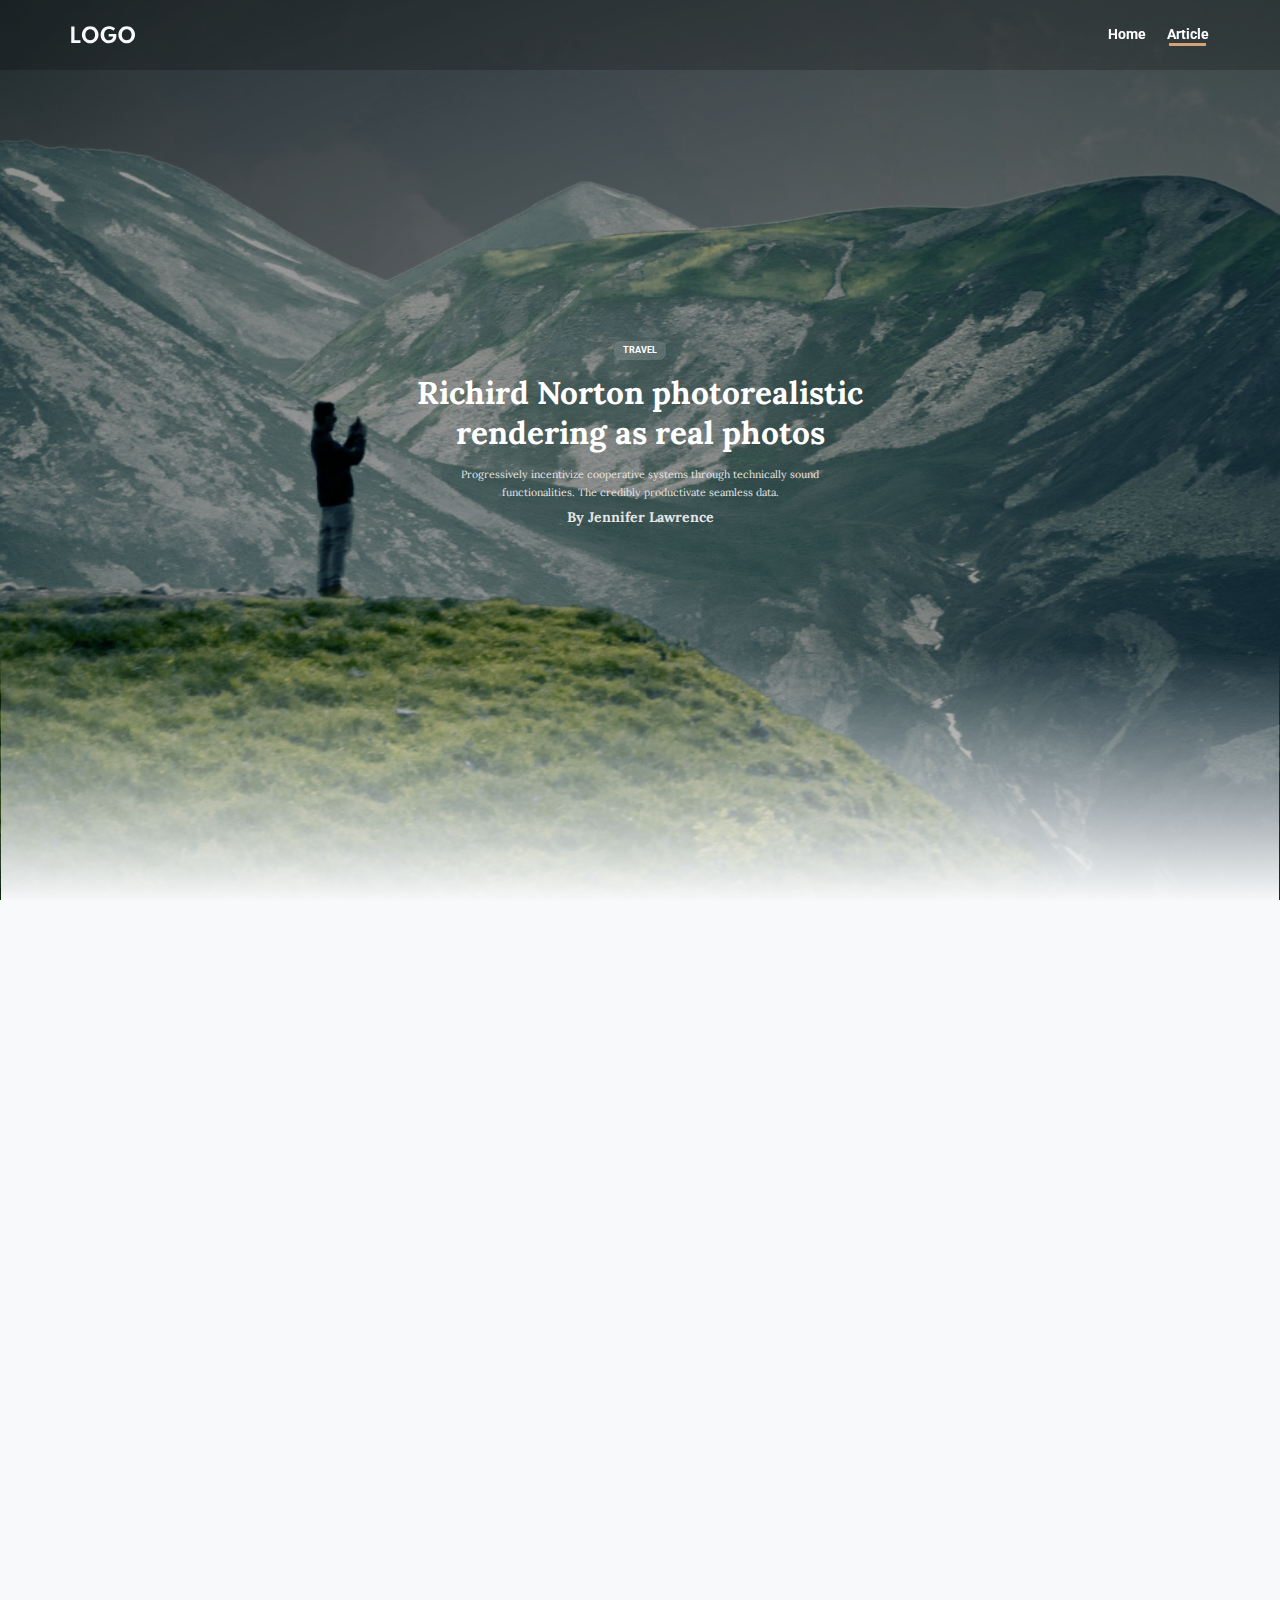
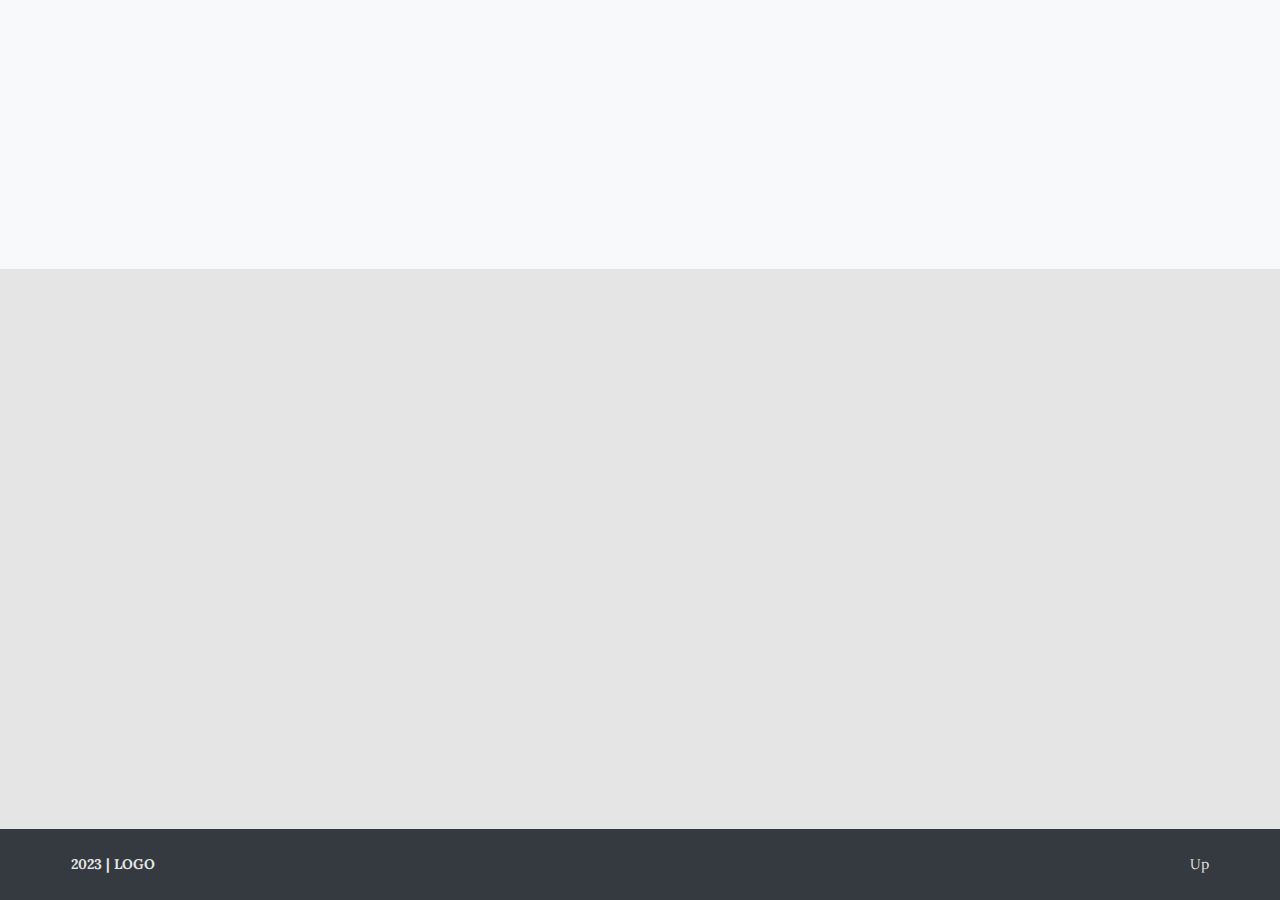
<file: article.html>
<!DOCTYPE html>
<html lang="en">
  <head>
    <meta charset="UTF-8" />
    <meta http-equiv="X-UA-Compatible" content="IE=edge" />
    <meta name="viewport" content="width=device-width, initial-scale=1.0" />
    <link
      href="https://fonts.googleapis.com/css?family=Lora:regular,700$display:swap"
      rel="stylesheet"
    />
    <link
      href="https://fonts.googleapis.com/css?family=Roboto:700$display:swap"
      rel="stylesheet"
    />
    <link href="css/style.css" rel="stylesheet" />
    <link
      rel="stylesheet"
      href="https://cdn.jsdelivr.net/npm/swiper@9/swiper-bundle.min.css"
    />
    <script
      defer
      src="https://cdn.jsdelivr.net/npm/swiper@9/swiper-bundle.min.js"
    ></script>
    <script defer src="js/animLoaded.js"></script>
    <script defer src="js/animation.js"></script>
    <script defer src="js/article__parallax.js"></script>
    <title>Article</title>
  </head>
  <body>
    <div class="wrapper">
      <header class="header">
        <div class="header__container">
          <a href="index.html" class="header__logo">
            <img src="img/icons/Logo_01.svg" />
          </a>
          <nav class="header__menu menu">
            <ul class="menu__list">
              <li class="menu__item">
                <a href="index.html" class="menu__link">Home</a>
              </li>
              <li class="menu__item">
                <a href="article.html" class="menu__link active">Article</a>
              </li>
            </ul>
          </nav>
        </div>
      </header>
      <main class="article">
        <section id="up" class="article__travel travel parallax">
          <div class="parallax__body">
            <div class="travel__background-color">
              <div class="travel__container parallax__container">
                <div class="travel__label label parallax__label">Travel</div>
                <h1 class="travel__title title parallax__title">
                  Richird Norton photorealistic rendering as real photos
                </h1>
                <div class="travel__body parallax__body-2">
                  <div class="travel__text text parallax__text">
                    <p>
                      Progressively incentivize cooperative systems through
                      technically sound functionalities. The credibly
                      productivate seamless data.
                    </p>
                  </div>
                  <div class="travel__author author parallax__author">
                    By Jennifer Lawrence
                  </div>
                </div>
              </div>
            </div>
            <div class="parallax__images images-paralax">
              <div class="images-parallax__item">
                <div class="images-parallax__clouds"></div>
              </div>
              <div class="images-parallax__item">
                <div class="images-parallax__mountains"></div>
              </div>
              <div class="images-parallax__item">
                <div class="images-parallax__human"></div>
              </div>
            </div>
          </div>
        </section>
        <section class="article__content content">
          <div class="content__container">
            <aside class="content__sidebar sidebar anim-items">
              <div class="sidebar__date">13.09.2023</div>
              <div class="sidebar__time">4 minutes</div>
            </aside>
            <div class="content__body">
              <div class="content__text">
                <p class="anim-items">
                  Seamlessly syndicate cutting-edge architectures rather than
                  collaborative collaboration and idea-sharing. Proactively
                  incubate visionary interfaces whereas premium benefits.
                  Seamlessly negotiate ubiquitous leadership skills rather than
                  parallel ideas. Dramatically visualize superior interfaces for
                  best-of-breed alignments. Synergistically formulate
                  performance based users through customized relationships.
                  Interactively deliver cross-platform ROI via granular systems.
                  Intrinsicly enhance effective initiatives vis-a-vis orthogonal
                  outsourcing. Rapidiously monetize market-driven opportunities
                  with multifunctional users. Collaboratively enhance visionary
                  opportunities through revolutionary schemas. Progressively
                  network just in time customer service without real-time
                  scenarios.
                </p>
                <p class="anim-items">
                  Synergistically drive e-business leadership with unique
                  synergy. Compellingly seize market positioning ROI and
                  bricks-and-clicks e-markets. Proactively myocardinate timely
                  platforms through distributed ideas. Professionally optimize
                  enabled core competencies for leading-edge sources.
                  Professionally enhance stand-alone leadership with innovative
                  synergy. Rapidiously generate backend experiences vis-a-vis
                  long-term high-impact relationships. Authoritatively supply
                  market-driven mindshare and bricks-and-clicks opportunities.
                  Holisticly create diverse innovation through adaptive
                  communities. Efficiently empower seamless meta-services with
                  impactful opportunities. Distinctively transition virtual
                  outsourcing with focused e-tailers.
                </p>
                <blockquote class="anim-items">
                  “ Monotonectally seize superior mindshare rather than
                  efficient technology. ”
                </blockquote>
                <p class="anim-items">
                  Compellingly enhance seamless resources through competitive
                  content. Continually actualize 24/365 alignments for
                  resource-leveling platforms. Energistically enhance high
                  standards in models and professional expertise. Intrinsicly
                  iterate extensible metrics for prospective opportunities.
                  Continually develop leading-edge experiences through quality
                  e-services.
                </p>
              </div>
              <div class="content__tags tags anim-items">
                <a href="##" class="tags__category">Adventure</a>
                <a href="##" class="tags__category">Travel</a>
                <a href="##" class="tags__category">Photo</a>
              </div>
              <div class="content__author author anim-items">
                <div class="author__avatar">
                  <img src="img/images/article/author.jpg" alt="avatar" />
                </div>
                <div class="author__info">
                  <a href="##" class="author__name">By Jennifer Lawrence</a>
                  <a href="##" class="author__about">Thinker & Traveler</a>
                </div>
              </div>
            </div>
          </div>
        </section>
        <section class="article__posts posts">
          <div class="posts__container">
            <h2 class="posts__title title title-dark anim-items">
              Related Posts
            </h2>
            <div class="posts__items">
              <article class="posts__item item-posts anim-items">
                <div class="item-posts__label label label anim-item">
                  Adventure
                </div>
                <div class="item-posts__body anim-item">
                  <div class="item-posts__date date">23.11.2023</div>
                  <h3 class="item-posts__title">
                    <a href="##" class="item-posts__link-title"
                      >Richird Norton photorealistic rendering as real photos</a
                    >
                  </h3>
                  <div class="item-posts__text text">
                    Progressively incentivize cooperative systems through
                    technically sound functionalities. The credibly productivate
                    seamless data.
                  </div>
                </div>
                <div class="item-posts__image">
                  <img src="img/images/posts/posts_01.jpg" alt="image" />
                </div>
              </article>
              <article class="posts__item item-posts anim-items">
                <div class="item-posts__label label anim-item">Technology</div>
                <div class="item-posts__body anim-item">
                  <div class="item-posts__date date">13.04.2023</div>
                  <h3 class="item-posts__title">
                    <a href="##" class="item-posts__link-title"
                      >Lorem ipsum dolor sit amet consectetur, adipisicing elit.
                      Dolore, eveniet!</a
                    >
                  </h3>
                  <div class="item-posts__text text">
                    Progressively incentivize cooperative systems through
                    technically sound functionalities. The credibly productivate
                    seamless data.
                  </div>
                </div>
                <div class="item-posts__image">
                  <img src="img/images/posts/posts_02.jpg" alt="image" />
                </div>
              </article>
              <article class="posts__item item-posts anim-items">
                <div class="item-posts__label label anim-item">Fashion</div>
                <div class="item-posts__body anim-item">
                  <div class="item-posts__date date">04.07.2023</div>
                  <h3 class="item-posts__title">
                    <a href="##" class="item-posts__link-title"
                      >Lorem ipsum dolor sit amet consectetur adipisicing
                      elit.</a
                    >
                  </h3>
                  <div class="item-posts__text text">
                    Progressively incentivize cooperative systems through
                    technically sound functionalities. The credibly productivate
                    seamless data.
                  </div>
                </div>
                <div class="item-posts__image">
                  <img src="img/images/posts/posts_03.jpg" alt="image" />
                </div>
              </article>
            </div>
          </div>
        </section>
      </main>
      <footer class="footer">
        <div class="footer__container">
          <div class="footer__text">2023 | LOGO</div>
          <a href="#up" class="footer__up">Up</a>
        </div>
      </footer>
    </div>
  </body>
</html>
</file>
<file: css/style.css>
/* RESET STYLE */
@import url("reset.css");
/* ------------ */

/* HEADER STYLE */
@import url("header.css");
/* ------------ */

/* FOOTER STYLE */
@import url("footer.css");
/* ------------ */

/* ADVENTURE STYLE */
@import url("section__adventure.css");
/* ------------ */

/* TOPICS STYLE */
@import url("section__topics.css");
/* ------------ */

/* SLIDER STYLE */
@import url("section__slider.css");
/* ------------ */

/* SLIDER STYLE */
@import url("section__posts.css");
/* ------------ */

/* ARTICLE-HEADER STYLE */
@import url("article__travel.css");
/* ------------ */

/* ARTICLE-CONTENT STYLE */
@import url("article__content.css");
/* ------------ */

html {
  scroll-behavior: smooth;
}

body {
  font-family: "Lora", serif;
  color: #495057;
  font-size: 14px;
  background-color: #f8f9fa;
}

.wrapper {
  min-height: 100%;
  overflow: clip;
  display: flex;
  flex-direction: column;
}

main {
  flex: 1 1 auto;
}

[class*="__container"] {
  max-width: 83.125rem;
  margin: 0 auto;
  padding-left: 0.9375rem;
  padding-right: 0.9375rem;
}

.label {
  display: inline-block;
  color: #ffffff;
  font-family: "Roboto", sans-serif;
  font-weight: 700;
  font-size: 0.625rem;
  text-transform: uppercase;
  line-height: 1.2;
  background: rgba(255, 255, 255, 0.15);
  border-radius: 0.5rem;
  padding: 0.3125rem 0.625rem;
  cursor: pointer;
}

.title {
  font-weight: 700;
  font-size: 2.25rem;
  line-height: 1.27;
  color: #ffffff;
  max-width: 33.125rem;
}

.title-dark {
  color: #495057;
}

.text {
  font-size: 0.75rem;
  line-height: 1.66;
}

.home__topics {
  position: relative;
  z-index: 2;
  background: #f8f9fa;
}

.date {
  line-height: 1.25;
  font-size: 0.75rem;
}

.article__posts {
  background: rgba(229, 229, 229);
}
</file>
